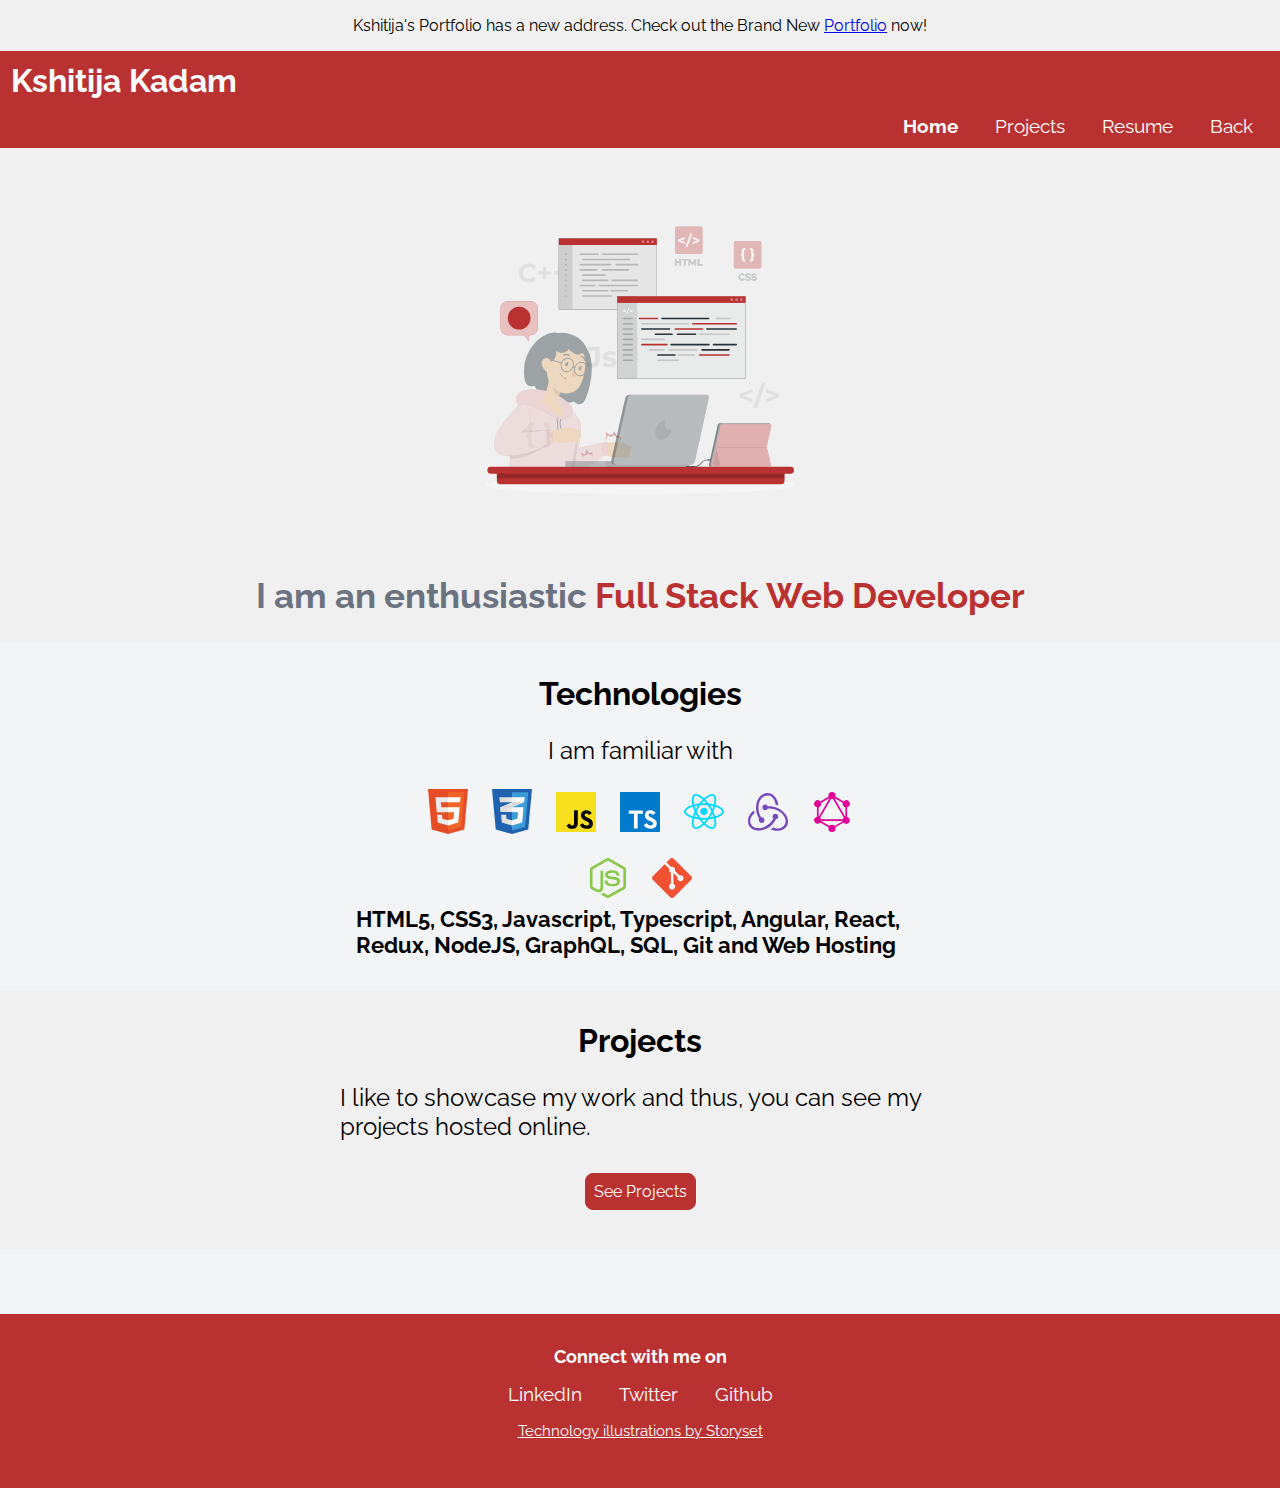
<file: index.html>
<!DOCTYPE html>
<html lang="en">
  <head>
    <meta charset="UTF-8" />
    <meta http-equiv="X-UA-Compatible" content="IE=edge" />
    <meta name="viewport" content="width=device-width, initial-scale=1.0" />
    <link href="styles.css" rel="stylesheet" />
    <link rel="icon" type="image/x-icon" href="/images/favicon.ico" />
    <title>Kshitija's Portfolio</title>
  </head>
  <body>
    <div style="display: flex; justify-content: center">
      <p>
        Kshitija's Portfolio has a new address. Check out the Brand New <a
          href="https://xitija.github.io/"
          >Portfolio</a
        > now!
      </p>
    </div>
    <nav class="navigation nav-container">
      <div class="nav-brand">Kshitija Kadam</div>
      <ul class="list-non-bullet nav-pills">
        <li class="list-item-inline">
          <a class="link link-active" href="/">Home</a>
        </li>
        <li class="list-item-inline">
          <a class="link" href="/projects.html">Projects</a>
        </li>
        <li class="list-item-inline">
          <a
            class="link"
            target="_blank"
            href="https://drive.google.com/file/d/1bRZpjTwXs74XZLl38KO3VDefTZmyYcsa/view?usp=sharing"
            >Resume</a
          >
        </li>
        <!-- <li class="list-item-inline">
          <a class="link" href="blogs.html">Blogs</a>
        </li> -->
        <li class="list-item-inline">
          <a class="link" href="javascript:history.back()">Back</a>
        </li>
      </ul>
    </nav>
    <header class="hero">
      <img
        class="hero-img"
        alt="hand-coding-animate"
        src="images/hand-coding-animate.svg"
      />
      <h1 class="hero-heading">
        I am an enthusiastic
        <span class="heading-inverted">Full Stack Web Developer</span>
      </h1>
    </header>
    <section class="section bgrd">
      <div class="container container-center">
        <h1>Technologies</h1>

        <p>I am familiar with</p>
        <div class="technologies-images">
          <img src="images/html.svg" alt="html" />
          <img src="images/css.svg" alt="html" />
          <img src="images/javascript.svg" alt="html" />
          <img src="images/typescript.svg" alt="html" />
          <img src="images/react.svg" alt="html" />
          <img src="images/redux.svg" alt="html" />
          <img src="images/graphql-icon.svg" alt="html" />
          <img src="images/nodejs-icon.svg" alt="html" />
          <img src="images/git.svg" alt="html" />
        </div>
        <strong>
          HTML5, CSS3, Javascript, Typescript, Angular, React, Redux, NodeJS,
          GraphQL, SQL, Git and Web Hosting
        </strong>
      </div>
    </section>
    <section class="section">
      <div class="container container-center">
        <h1>Projects</h1>
        <p>
          I like to showcase my work and thus, you can see my projects hosted
          online.
        </p>
        <a class="link link-primary" href="/projects.html">See Projects</a>
      </div>
    </section>
    <section class="section bgrd">
      <!-- <div class="container container-center">
        <h1>Blogs</h1>
        <p>
          I am also working on some technical and non-technical blogs. I like to
          document my journey of learning.
        </p>
        <a class="link link-primary" href="/blogs.html">Read Blogs</a>
      </div> -->
    </section>
    <footer class="footer">
      <div class="footer-header">Connect with me on</div>
      <ul class="social-links list-non-bullet">
        <li class="list-item-inline">
          <a class="link" href="https://www.linkedin.com/in/xitija">LinkedIn</a>
        </li>
        <li class="list-item-inline">
          <a class="link" href="https://twitter.com/xitija_">Twitter</a>
        </li>
        <li class="list-item-inline">
          <a class="link" href="https://github.com/Xitija">Github</a>
        </li>
      </ul>
      <p>
        <a
          style="color: white; font-size: 15px"
          href="https://storyset.com/technology"
          >Technology illustrations by Storyset</a
        >
      </p>
    </footer>
  </body>
</html>
</file>
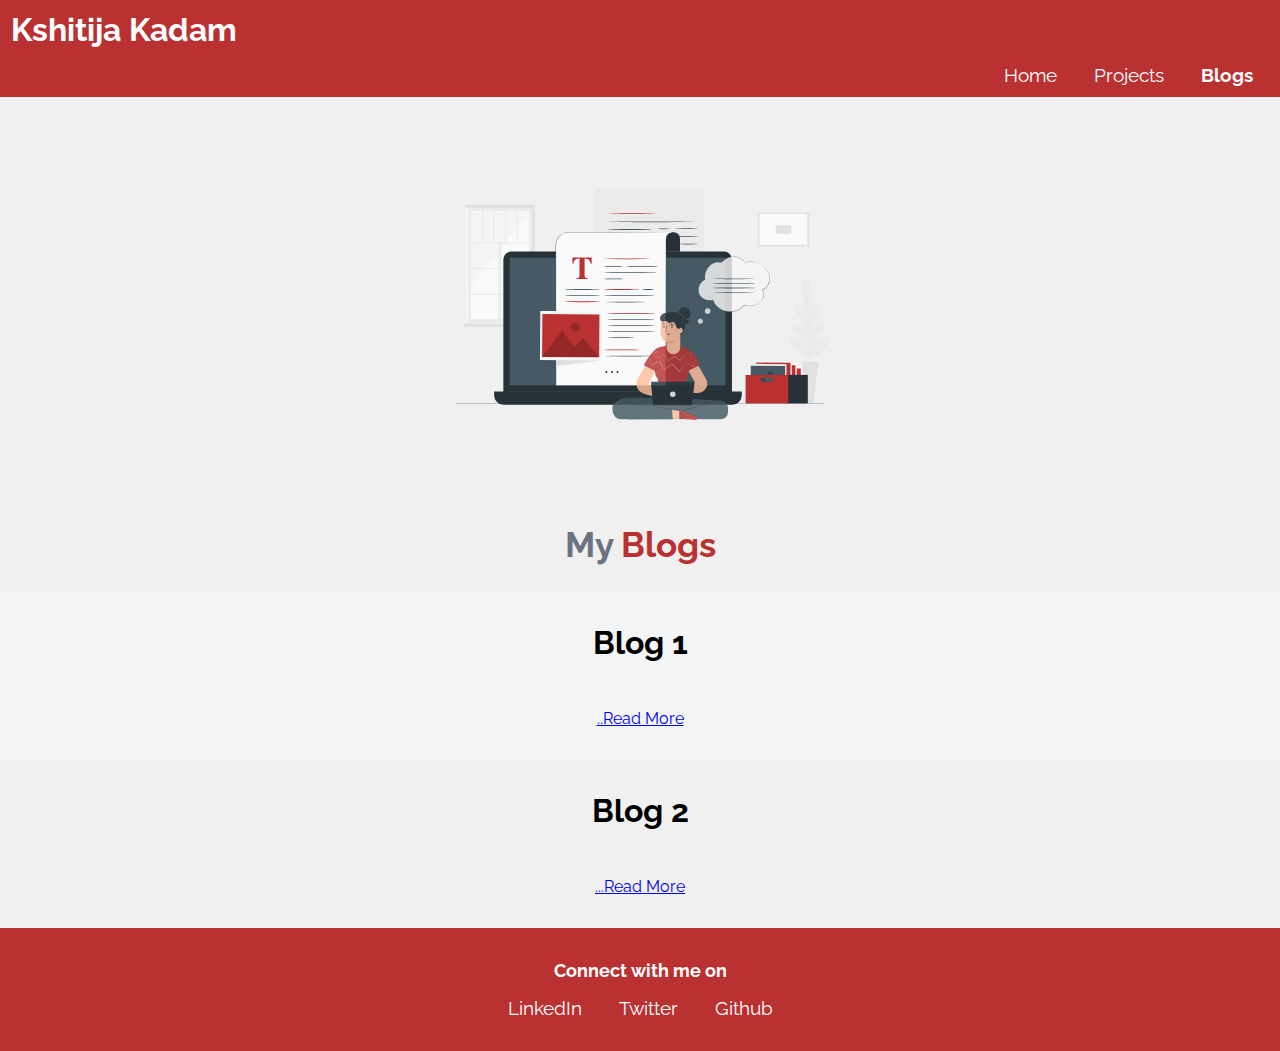
<file: blogs.html>
<!DOCTYPE html>
<html lang="en">
<head>
    <meta charset="UTF-8">
    <meta http-equiv="X-UA-Compatible" content="IE=edge">
    <meta name="viewport" content="width=device-width, initial-scale=1.0">
    <link href="styles.css" rel="stylesheet"/>
    <link rel="icon" type="image/x-icon" href="/images/favicon.ico">
    <title>Kshitija's Blogs</title>
</head>
<body>
    <nav class="navigation nav-container">
        <div class="nav-brand">Kshitija Kadam</div>
        <ul class="list-non-bullet nav-pills">
            <li class="list-item-inline">
                <a class="link" href="/">Home</a>
            </li>
            <li class="list-item-inline">
                <a class="link" href="/projects.html">Projects</a>
            </li>
            <li class="list-item-inline">
                <a class="link link-active" href="blogs.html">Blogs</a>
            </li>
        </ul>
    </nav>
    <header class="hero">
        <img class="hero-img" src="images/blogging-animate.svg" />
        <h1 class="hero-heading">My <span class="heading-inverted">Blogs</span></h1>
    </header>
    <section class="section bgrd">
        <div class="container container-center">
            <h1>Blog 1</h1>
            <p></p>
            <a class="" href="/">..Read More</a>
            </div>
    </section>
    <section class="section">
        <div class="container container-center">
            <h1>Blog 2</h1>
            <p></p>
            <a class="" href="/">...Read More</a>
            </div>
    </section>
    <footer class="footer">
        <div class="footer-header">Connect with me on</div>
        <ul class="social-links list-non-bullet">
            <li class="list-item-inline">
                <a class="link" href="https://www.linkedin.com/in/xitija">LinkedIn</a>
            </li>
            <li class="list-item-inline">
                <a class="link" href="https://twitter.com/xitija_">Twitter</a>
            </li>
            <li class="list-item-inline">
                <a class="link" href="https://github.com/Xitija">Github</a>
            </li>
        </ul>
    </footer>
</body>
</html>
</file>
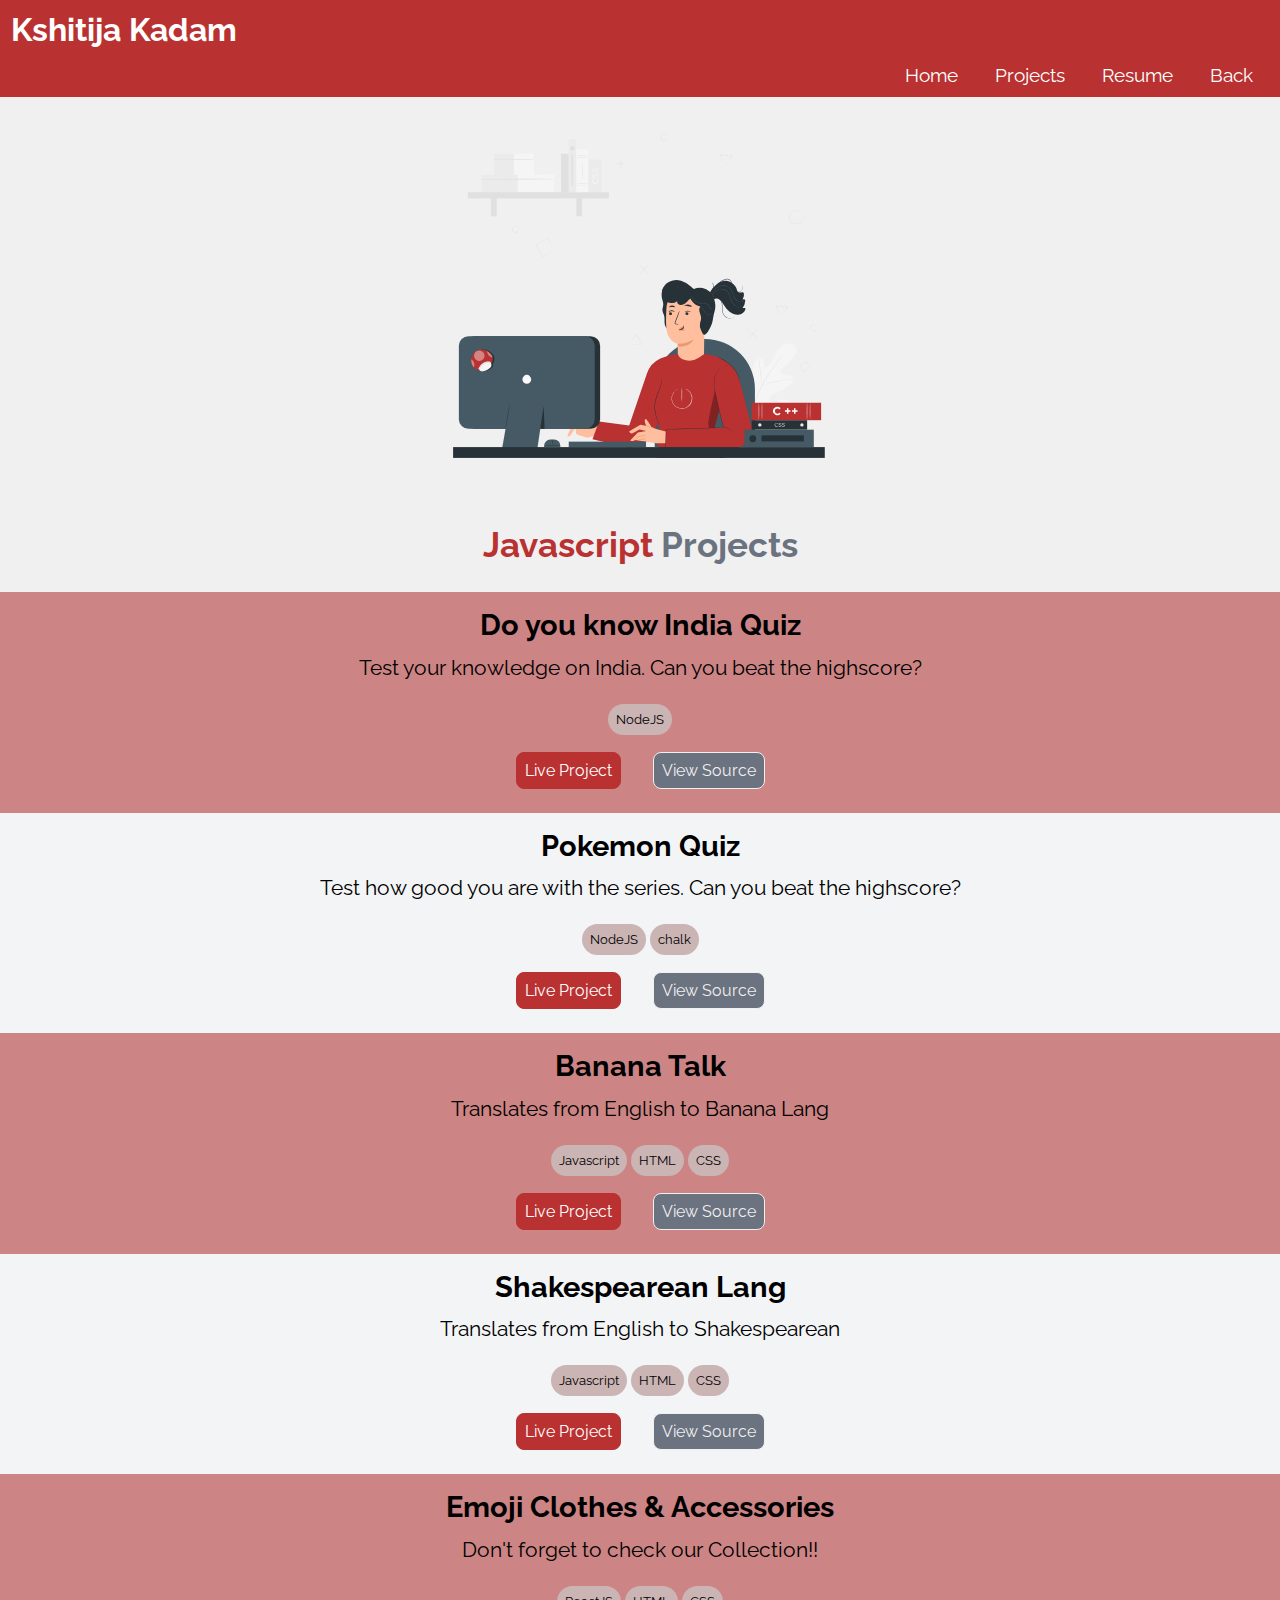
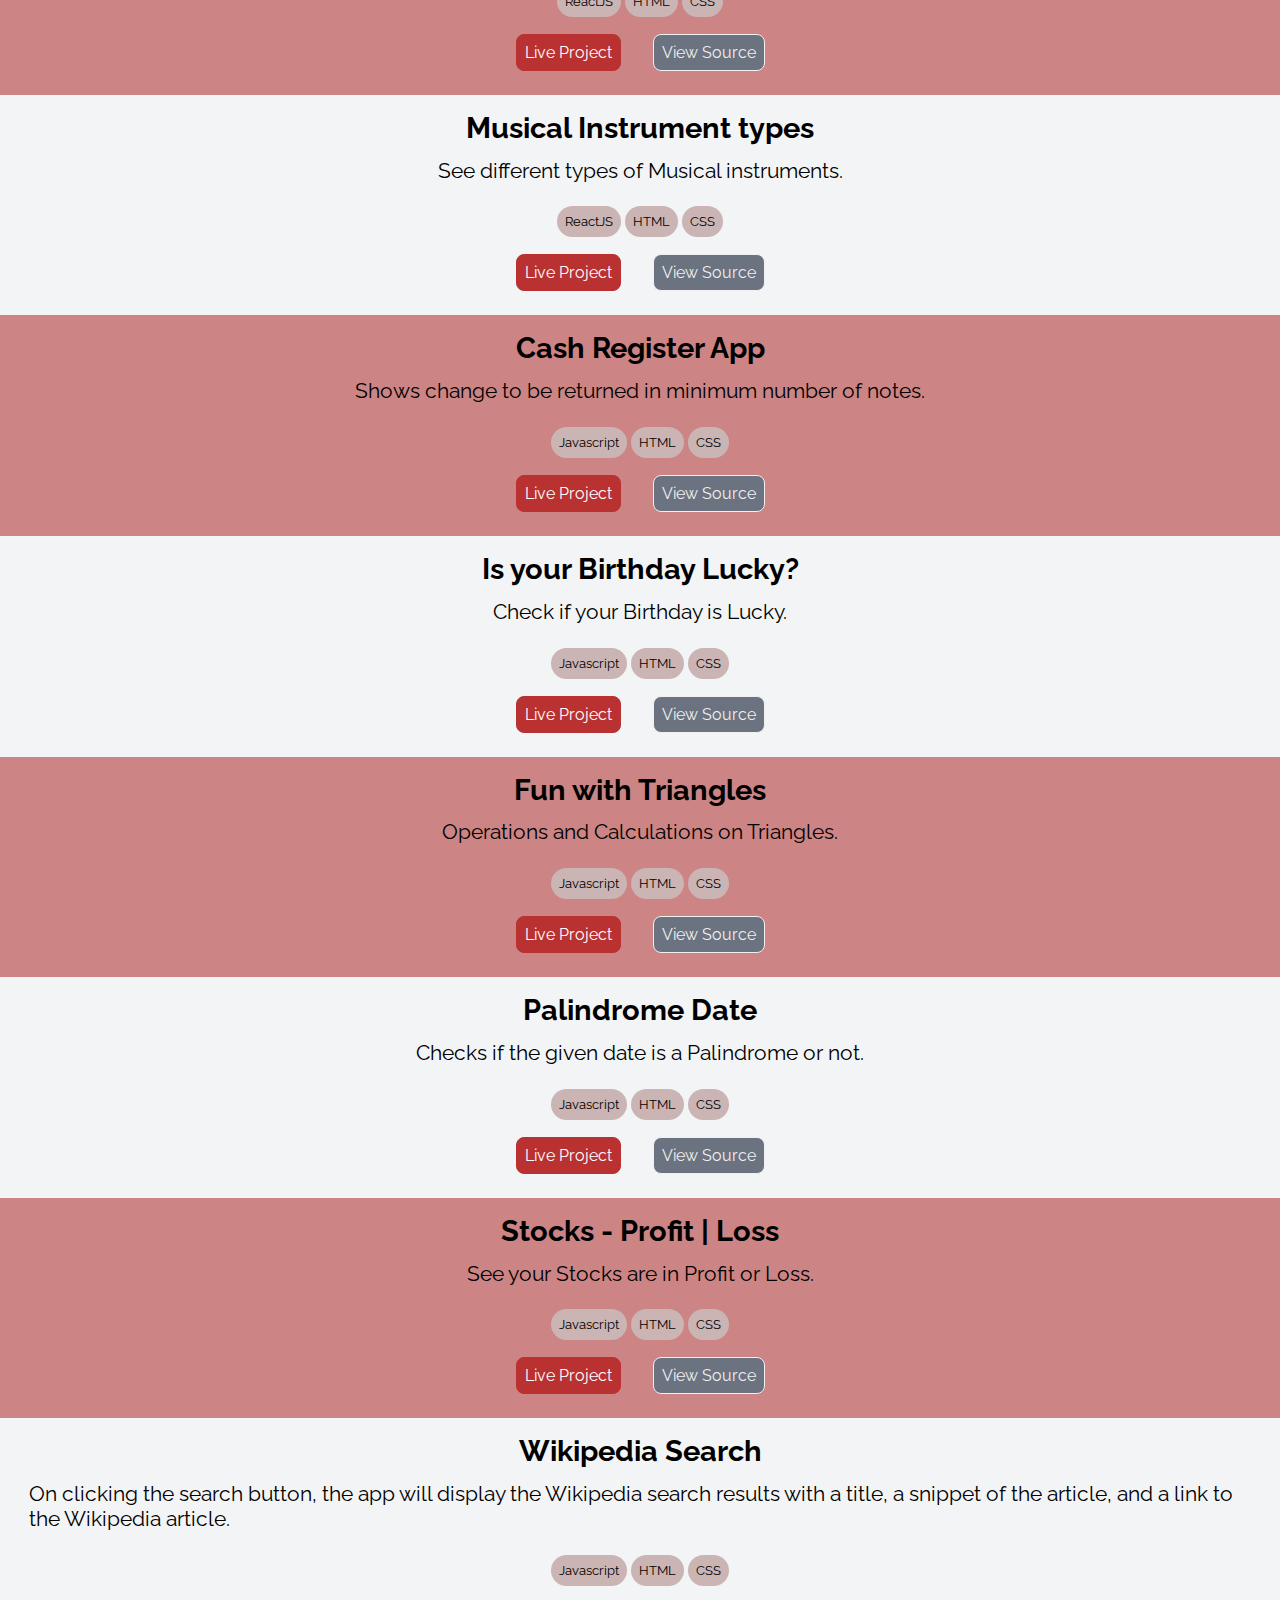
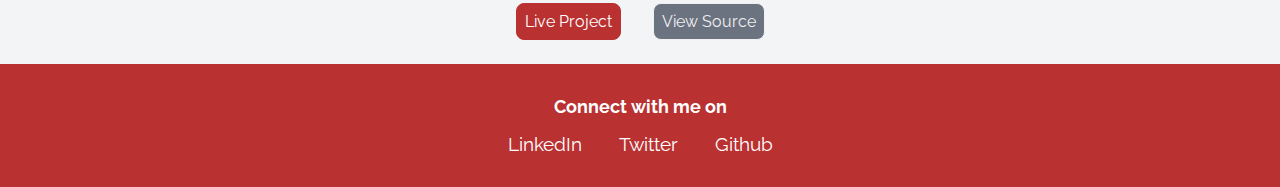
<file: javascript-projects.html>
<!DOCTYPE html>
<html lang="en">
  <head>
    <meta charset="UTF-8" />
    <meta http-equiv="X-UA-Compatible" content="IE=edge" />
    <meta name="viewport" content="width=device-width, initial-scale=1.0" />
    <link href="styles.css" rel="stylesheet" />
    <link rel="icon" type="image/x-icon" href="/images/favicon.ico" />
    <title>Kshitija's Javascript Projects</title>
  </head>
  <body>
    <nav class="navigation nav-container">
      <div class="nav-brand">Kshitija Kadam</div>
      <ul class="list-non-bullet nav-pills">
        <li class="list-item-inline">
          <a class="link" href="/">Home</a>
        </li>
        <li class="list-item-inline">
          <a class="link" href="/projects.html">Projects</a>
        </li>
        <li class="list-item-inline">
          <a
            class="link"
            target="_blank"
            href="https://drive.google.com/file/d/1bRZpjTwXs74XZLl38KO3VDefTZmyYcsa/view?usp=sharing"
            >Resume</a>
        </li>
        <!-- <li class="list-item-inline">
          <a class="link link-active" href="blogs.html">Blogs</a>
        </li> -->
        <li class="list-item-inline">
          <a class="link" href="javascript:history.back()">Back</a>
        </li>
      </ul>
    </nav>
    <header class="hero">
      <img
        alt="js-projects"
        class="hero-img"
        src="images/javascript-projects.svg"
      />
      <h1 class="hero-heading">
        <span class="heading-inverted">Javascript</span> Projects
      </h1>
    </header>
    <section class="mark">
      <h1>Do you know India Quiz</h1>
      <p>Test your knowledge on India. Can you beat the highscore?</p>
      <ul class="list-non-bullet nav-pills">
        <span class="label tech">NodeJS</span>
      </ul>
      <div class="links">
        <a
          class="link link-primary"
          target="_blank"
          href="https://replit.com/@xitija/cli-quiz?embed=true"
          >Live Project</a
        >
        <a
          class="link link-secondary"
          target="_blank"
          href="https://github.com/Xitija/cli-quiz"
          >View Source</a
        >
      </div>
    </section>
    <section class="mark">
      <h1>Pokemon Quiz</h1>
      <p>Test how good you are with the series. Can you beat the highscore?</p>
      <ul class="list-non-bullet nav-pills">
        <span class="label tech">NodeJS</span>
        <span class="label tech">chalk</span>
      </ul>
      <div class="links">
        <a
          class="link link-primary"
          target="_blank"
          href="https://replit.com/@xitija/assignment-levelOne?embed=true"
          >Live Project</a
        >
        <a
          class="link link-secondary"
          target="_blank"
          href="https://github.com/Xitija/cli-pokemon-quiz"
          >View Source</a
        >
      </div>
    </section>
    <!-- <section class="mark">
      <h1>Mark 3, 4 & 5 : Portfolio Site</h1>
      <p>Portfolio to showcase Projects and Blogs</p>
      <ul class="list-non-bullet nav-pills">
        <span class="label tech">Javascript</span>
        <span class="label tech">HTML</span>
        <span class="label tech">CSS</span>
      </ul>
      <div class="links">
        <a
          class="link link-primary"
          target="_blank"
          href="https://xitija-portfolio.netlify.app/"
          >Live Project</a
        >
        <a
          class="link link-secondary"
          target="_blank"
          href="https://github.com/Xitija/Portfolio-site"
          >View Source</a
        >
      </div>
    </section> -->
    <section class="mark">
      <h1>Banana Talk</h1>
      <p>Translates from English to Banana Lang</p>
      <ul class="list-non-bullet nav-pills">
        <span class="label tech">Javascript</span>
        <span class="label tech">HTML</span>
        <span class="label tech">CSS</span>
      </ul>
      <div class="links">
        <a
          class="link link-primary"
          target="_blank"
          href="https://xitija-banana-talk.netlify.app/"
          >Live Project</a
        >
        <a
          class="link link-secondary"
          target="_blank"
          href="https://github.com/Xitija/Banana-Talk"
          >View Source</a
        >
      </div>
    </section>
    <section class="mark">
      <h1>Shakespearean Lang</h1>
      <p>Translates from English to Shakespearean</p>
      <ul class="list-non-bullet nav-pills">
        <span class="label tech">Javascript</span>
        <span class="label tech">HTML</span>
        <span class="label tech">CSS</span>
      </ul>
      <div class="links">
        <a
          class="link link-primary"
          target="_blank"
          href="https://xitija-shakespearean-lang.netlify.app/"
          >Live Project</a
        >
        <a
          class="link link-secondary"
          target="_blank"
          href="https://github.com/Xitija/Shakespearean-Lang"
          >View Source</a
        >
      </div>
    </section>
    <section class="mark">
      <h1>Emoji Clothes & Accessories</h1>
      <p>Don't forget to check our Collection!!</p>
      <ul class="list-non-bullet nav-pills">
        <span class="label tech">ReactJS</span>
        <span class="label tech">HTML</span>
        <span class="label tech">CSS</span>
      </ul>
      <div class="links">
        <a
          class="link link-primary"
          target="_blank"
          href="https://xitija-clothes-and-accessories.netlify.app/"
          >Live Project</a
        >
        <a
          class="link link-secondary"
          target="_blank"
          href="https://github.com/Xitija/Emoji-Clothes-and-Accessories"
          >View Source</a
        >
      </div>
    </section>
    <section class="mark">
      <h1>Musical Instrument types</h1>
      <p>See different types of Musical instruments.</p>
      <ul class="list-non-bullet nav-pills">
        <span class="label tech">ReactJS</span>
        <span class="label tech">HTML</span>
        <span class="label tech">CSS</span>
      </ul>
      <div class="links">
        <a
          class="link link-primary"
          target="_blank"
          href="https://xitija-instrument-types.netlify.app/"
          >Live Project</a
        >
        <a
          class="link link-secondary"
          target="_blank"
          href="https://github.com/Xitija/Instrument-Types"
          >View Source</a
        >
      </div>
    </section>
    <section class="mark">
      <h1>Cash Register App</h1>
      <p>Shows change to be returned in minimum number of notes.</p>
      <ul class="list-non-bullet nav-pills">
        <span class="label tech">Javascript</span>
        <span class="label tech">HTML</span>
        <span class="label tech">CSS</span>
      </ul>
      <div class="links">
        <a
          class="link link-primary"
          target="_blank"
          href="https://xitija-cash-register.netlify.app/"
          >Live Project</a
        >
        <a
          class="link link-secondary"
          target="_blank"
          href="https://github.com/Xitija/Cash-Register"
          >View Source</a
        >
      </div>
    </section>
    <section class="mark">
      <h1>Is your Birthday Lucky?</h1>
      <p>Check if your Birthday is Lucky.</p>
      <ul class="list-non-bullet nav-pills">
        <span class="label tech">Javascript</span>
        <span class="label tech">HTML</span>
        <span class="label tech">CSS</span>
      </ul>
      <div class="links">
        <a
          class="link link-primary"
          target="_blank"
          href="https://xitija-lucky-birthday.netlify.app/"
          >Live Project</a
        >
        <a
          class="link link-secondary"
          target="_blank"
          href="https://github.com/Xitija/Lucky-Birthday"
          >View Source</a
        >
      </div>
    </section>
    <section class="mark">
      <h1>Fun with Triangles</h1>
      <p>Operations and Calculations on Triangles.</p>
      <ul class="list-non-bullet nav-pills">
        <span class="label tech">Javascript</span>
        <span class="label tech">HTML</span>
        <span class="label tech">CSS</span>
      </ul>
      <div class="links">
        <a
          class="link link-primary"
          target="_blank"
          href="https://xitija-triangles-fun.netlify.app/"
          >Live Project</a
        >
        <a
          class="link link-secondary"
          target="_blank"
          href="https://github.com/Xitija/Fun-with-Triangles"
          >View Source</a
        >
      </div>
    </section>
    <section class="mark">
      <h1>Palindrome Date</h1>
      <p>Checks if the given date is a Palindrome or not.</p>
      <ul class="list-non-bullet nav-pills">
        <span class="label tech">Javascript</span>
        <span class="label tech">HTML</span>
        <span class="label tech">CSS</span>
      </ul>
      <div class="links">
        <a
          class="link link-primary"
          target="_blank"
          href="https://xitija-palindrome-date.netlify.app/"
          >Live Project</a
        >
        <a
          class="link link-secondary"
          target="_blank"
          href="https://github.com/Xitija/Palindrome-Date"
          >View Source</a
        >
      </div>
    </section>
    <section class="mark">
      <h1>Stocks - Profit | Loss</h1>
      <p>See your Stocks are in Profit or Loss.</p>
      <ul class="list-non-bullet nav-pills">
        <span class="label tech">Javascript</span>
        <span class="label tech">HTML</span>
        <span class="label tech">CSS</span>
      </ul>
      <div class="links">
        <a
          class="link link-primary"
          target="_blank"
          href="https://xitija-stocks.netlify.app/"
          >Live Project</a
        >
        <a
          class="link link-secondary"
          target="_blank"
          href="https://github.com/Xitija/Stocks-Profit-Loss"
          >View Source</a
        >
      </div>
    </section>
    <section class="mark">
      <h1>Wikipedia Search</h1>
      <p>
        On clicking the search button, the app will display the Wikipedia search
        results with a title, a snippet of the article, and a link to the
        Wikipedia article.
      </p>
      <ul class="list-non-bullet nav-pills">
        <span class="label tech">Javascript</span>
        <span class="label tech">HTML</span>
        <span class="label tech">CSS</span>
      </ul>
      <div class="links">
        <a
          class="link link-primary"
          target="_blank"
          href="https://xitija-wikipedia-search.netlify.app/"
          >Live Project</a
        >
        <a
          class="link link-secondary"
          target="_blank"
          href="https://github.com/Xitija/Wikipedia-Search-App"
          >View Source</a
        >
      </div>
    </section>
    <!-- <section class="mark">
      <h1>Mark 15 : Blogs</h1>
      <p>Checkout some blogs written by me.</p>
      <div class="links">
        <a class="link link-primary" target="_blank" href="">Blog 1</a>
        <a class="link link-primary" target="_blank" href="">Blog 2</a>
      </div>
    </section> -->
    <footer class="footer">
      <div class="footer-header">Connect with me on</div>
      <ul class="social-links list-non-bullet">
        <li class="list-item-inline">
          <a class="link" href="https://www.linkedin.com/in/xitija">LinkedIn</a>
        </li>
        <li class="list-item-inline">
          <a class="link" href="https://twitter.com/xitija_">Twitter</a>
        </li>
        <li class="list-item-inline">
          <a class="link" href="https://github.com/Xitija">Github</a>
        </li>
      </ul>
    </footer>
  </body>
</html>
</file>
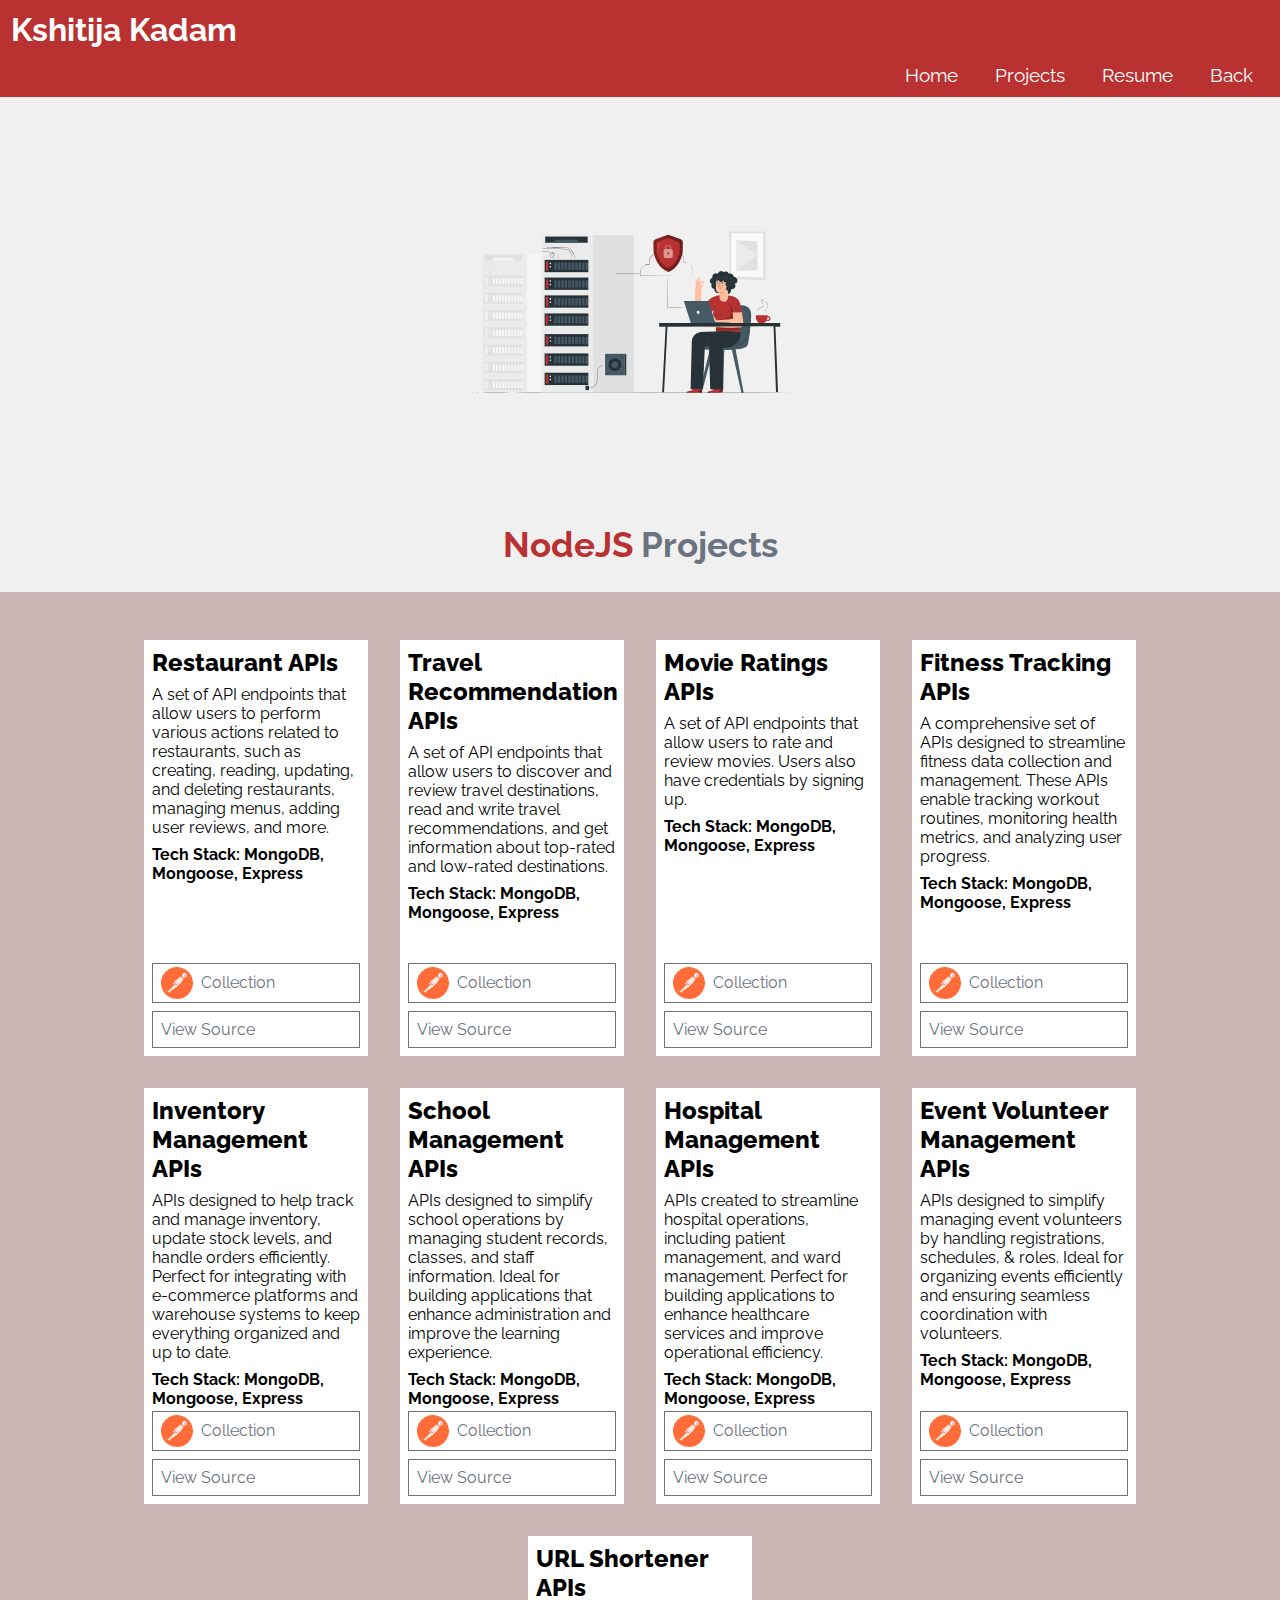
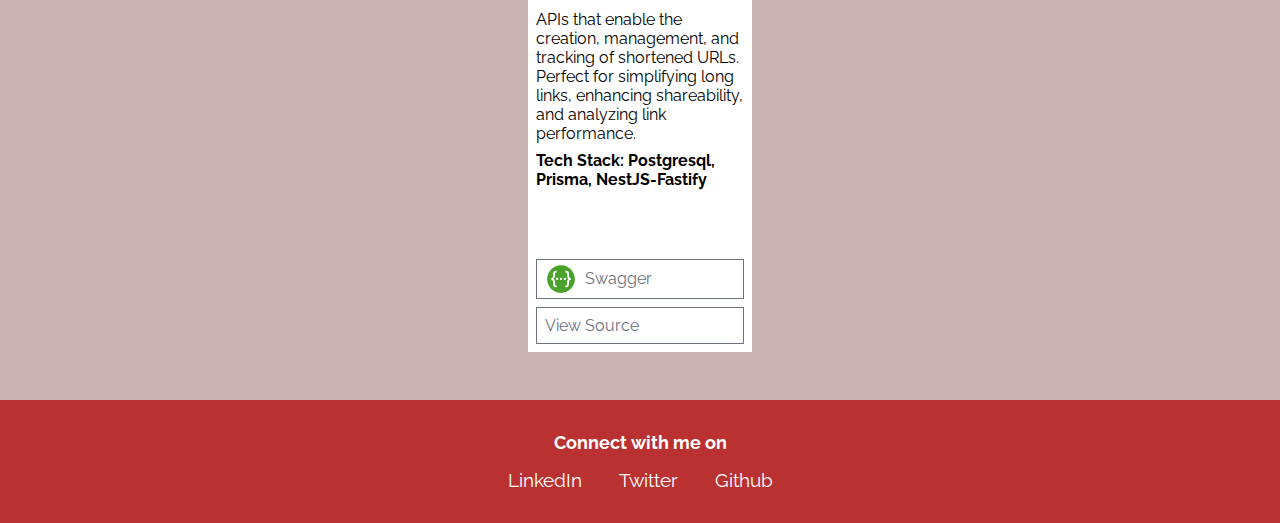
<file: node-projects.html>
<!DOCTYPE html>
<html lang="en">
  <head>
    <meta charset="UTF-8" />
    <meta http-equiv="X-UA-Compatible" content="IE=edge" />
    <meta name="viewport" content="width=device-width, initial-scale=1.0" />
    <link href="styles.css" rel="stylesheet" />
    <link rel="icon" type="image/x-icon" href="/images/favicon.ico" />
    <title>Kshitija's Node Projects</title>
  </head>
  <body>
    <nav class="navigation nav-container">
      <div class="nav-brand">Kshitija Kadam</div>
      <ul class="list-non-bullet nav-pills">
        <li class="list-item-inline">
          <a class="link" href="/">Home</a>
        </li>
        <li class="list-item-inline">
          <a class="link" href="/projects.html">Projects</a>
        </li>
        <li class="list-item-inline">
          <a
            class="link"
            target="_blank"
            href="https://drive.google.com/file/d/1bRZpjTwXs74XZLl38KO3VDefTZmyYcsa/view?usp=sharing"
            >Resume</a>
        </li>
        <!-- <li class="list-item-inline">
          <a class="link link-active" href="blogs.html">Blogs</a>
        </li> -->
        <li class="list-item-inline">
          <a class="link" href="javascript:history.back()">Back</a>
        </li>
      </ul>
    </nav>
    <header class="hero">
      <img alt="node-projects" class="hero-img" src="images/backend.svg" />
      <h1 class="hero-heading">
        <span class="heading-inverted">NodeJS</span> Projects
      </h1>
    </header>
    <div class="project-card-container" style="background-color: #cbb4b4">
      <div class="backend-project-card">
        <div>
          <p class="title">Restaurant APIs</p>
          <p class="description">
            A set of API endpoints that allow users to perform various actions
            related to restaurants, such as creating, reading, updating, and
            deleting restaurants, managing menus, adding user reviews, and more.
          </p>
          <strong>Tech Stack: MongoDB, Mongoose, Express</strong>
        </div>
        <div class="links">
          <a
            class="collection"
            target="_blank"
            href="https://documenter.getpostman.com/view/29778371/2sA3Bj7Yzb"
            ><img alt="postman" src="/images/postman-icon.svg" />Collection</a
          >
          <a
            class="source"
            target="_blank"
            href="https://replit.com/@xitija/Assignment-11#index.js"
            >View Source</a
          >
        </div>
      </div>
      <div class="backend-project-card">
        <div>
          <p class="title">Travel Recommendation APIs</p>
          <p class="description">
            A set of API endpoints that allow users to discover and review
            travel destinations, read and write travel recommendations, and get
            information about top-rated and low-rated destinations.
          </p>
          <strong>Tech Stack: MongoDB, Mongoose, Express</strong>
        </div>
        <div class="links">
          <a
            class="collection"
            target="_blank"
            href="https://documenter.getpostman.com/view/29778371/2sA3BobXoV"
            ><img alt="postman" src="/images/postman-icon.svg" />Collection</a
          >
          <a
            class="source"
            target="_blank"
            href="https://replit.com/@xitija/Assignment-13#index.js"
            >View Source</a
          >
        </div>
      </div>
      <div class="backend-project-card">
        <div>
          <p class="title">Movie Ratings APIs</p>
          <p class="description">
            A set of API endpoints that allow users to rate and review movies.
            Users also have credentials by signing up.
          </p>
          <strong>Tech Stack: MongoDB, Mongoose, Express</strong>
        </div>
        <div class="links">
          <a
            class="collection"
            target="_blank"
            href="https://documenter.getpostman.com/view/29778371/2sA3JGeivM"
            ><img alt="postman" src="/images/postman-icon.svg" />Collection</a
          >
          <a
            class="source"
            target="_blank"
            href="https://github.com/Xitija/UserMovieAPIs"
            >View Source</a
          >
        </div>
      </div>
      <div class="backend-project-card">
        <div>
          <p class="title">Fitness Tracking APIs</p>
          <p class="description">
            A comprehensive set of APIs designed to streamline fitness data
            collection and management. These APIs enable tracking workout
            routines, monitoring health metrics, and analyzing user progress.
          </p>
          <strong>Tech Stack: MongoDB, Mongoose, Express</strong>
        </div>
        <div class="links">
          <a
            class="collection"
            target="_blank"
            href="https://documenter.getpostman.com/view/29778371/2sAYBbf9xD"
            ><img alt="postman" src="/images/postman-icon.svg" />Collection</a
          >
          <a
            class="source"
            target="_blank"
            href="https://replit.com/@xitija/Assignment-17#index.js"
            >View Source</a
          >
        </div>
      </div>
      <div class="backend-project-card">
        <div>
          <p class="title">Inventory Management APIs</p>
          <p class="description">
            APIs designed to help track and manage inventory, update stock
            levels, and handle orders efficiently. Perfect for integrating with
            e-commerce platforms and warehouse systems to keep everything
            organized and up to date.
          </p>
          <strong>Tech Stack: MongoDB, Mongoose, Express</strong>
        </div>
        <div class="links">
          <a
            class="collection"
            target="_blank"
            href="https://documenter.getpostman.com/view/29778371/2sAYBbf9xL"
            ><img alt="postman" src="/images/postman-icon.svg" />Collection</a
          >
          <a
            class="source"
            target="_blank"
            href="https://replit.com/@xitija/Assignment-18#index.js"
            >View Source</a
          >
        </div>
      </div>
      <div class="backend-project-card">
        <div>
          <p class="title">School Management APIs</p>
          <p class="description">
            APIs designed to simplify school operations by managing student
            records, classes, and staff information. Ideal for building
            applications that enhance administration and improve the learning
            experience.
          </p>
          <strong>Tech Stack: MongoDB, Mongoose, Express</strong>
        </div>
        <div class="links">
          <a
            class="collection"
            target="_blank"
            href="https://documenter.getpostman.com/view/29778371/2sAYBbf9xG"
            ><img alt="postman" src="/images/postman-icon.svg" />Collection</a
          >
          <a
            class="source"
            target="_blank"
            href="https://replit.com/@xitija/Assignment-20#index.js"
            >View Source</a
          >
        </div>
      </div>
      <div class="backend-project-card">
        <div>
          <p class="title">Hospital Management APIs</p>
          <p class="description">
            APIs created to streamline hospital operations, including patient
            management, and ward management. Perfect for building applications
            to enhance healthcare services and improve operational efficiency.
          </p>
          <strong>Tech Stack: MongoDB, Mongoose, Express</strong>
        </div>
        <div class="links">
          <a
            class="collection"
            target="_blank"
            href="https://documenter.getpostman.com/view/29778371/2sAYBbf9xJ"
            ><img alt="postman" src="/images/postman-icon.svg" />Collection</a
          >
          <a
            class="source"
            target="_blank"
            href="https://replit.com/@xitija/Assignment-21#index.js"
            >View Source</a
          >
        </div>
      </div>
      <div class="backend-project-card">
        <div>
          <p class="title">Event Volunteer Management APIs</p>
          <p class="description">
            APIs designed to simplify managing event volunteers by handling
            registrations, schedules, & roles. Ideal for organizing events
            efficiently and ensuring seamless coordination with volunteers.
          </p>
          <strong>Tech Stack: MongoDB, Mongoose, Express</strong>
        </div>
        <div class="links">
          <a
            class="collection"
            target="_blank"
            href="https://documenter.getpostman.com/view/29778371/2sAYBbfA2g"
            ><img alt="postman" src="/images/postman-icon.svg" />Collection</a
          >
          <a
            class="source"
            target="_blank"
            href="https://replit.com/@xitija/Assignment-22#index.js"
            >View Source</a
          >
        </div>
      </div>
      <div class="backend-project-card">
        <div>
          <p class="title">URL Shortener APIs</p>
          <p class="description">
            APIs that enable the creation, management, and tracking of shortened
            URLs. Perfect for simplifying long links, enhancing shareability,
            and analyzing link performance.
          </p>
          <strong>Tech Stack: Postgresql, Prisma, NestJS-Fastify</strong>
        </div>
        <div class="links">
          <a
            class="collection"
            href="/url-shrt-redirect.html"
            ><img alt="swagger" src="/images/swagger.svg" />Swagger</a
          >
          <a
            class="source"
            target="_blank"
            href="https://github.com/Xitija/simple-backend-url-shortner"
            >View Source</a
          >
        </div>
      </div>
    </div>
    <footer class="footer">
      <div class="footer-header">Connect with me on</div>
      <ul class="social-links list-non-bullet">
        <li class="list-item-inline">
          <a class="link" href="https://www.linkedin.com/in/xitija">LinkedIn</a>
        </li>
        <li class="list-item-inline">
          <a class="link" href="https://twitter.com/xitija_">Twitter</a>
        </li>
        <li class="list-item-inline">
          <a class="link" href="https://github.com/Xitija">Github</a>
        </li>
      </ul>
    </footer>
  </body>
</html>
</file>
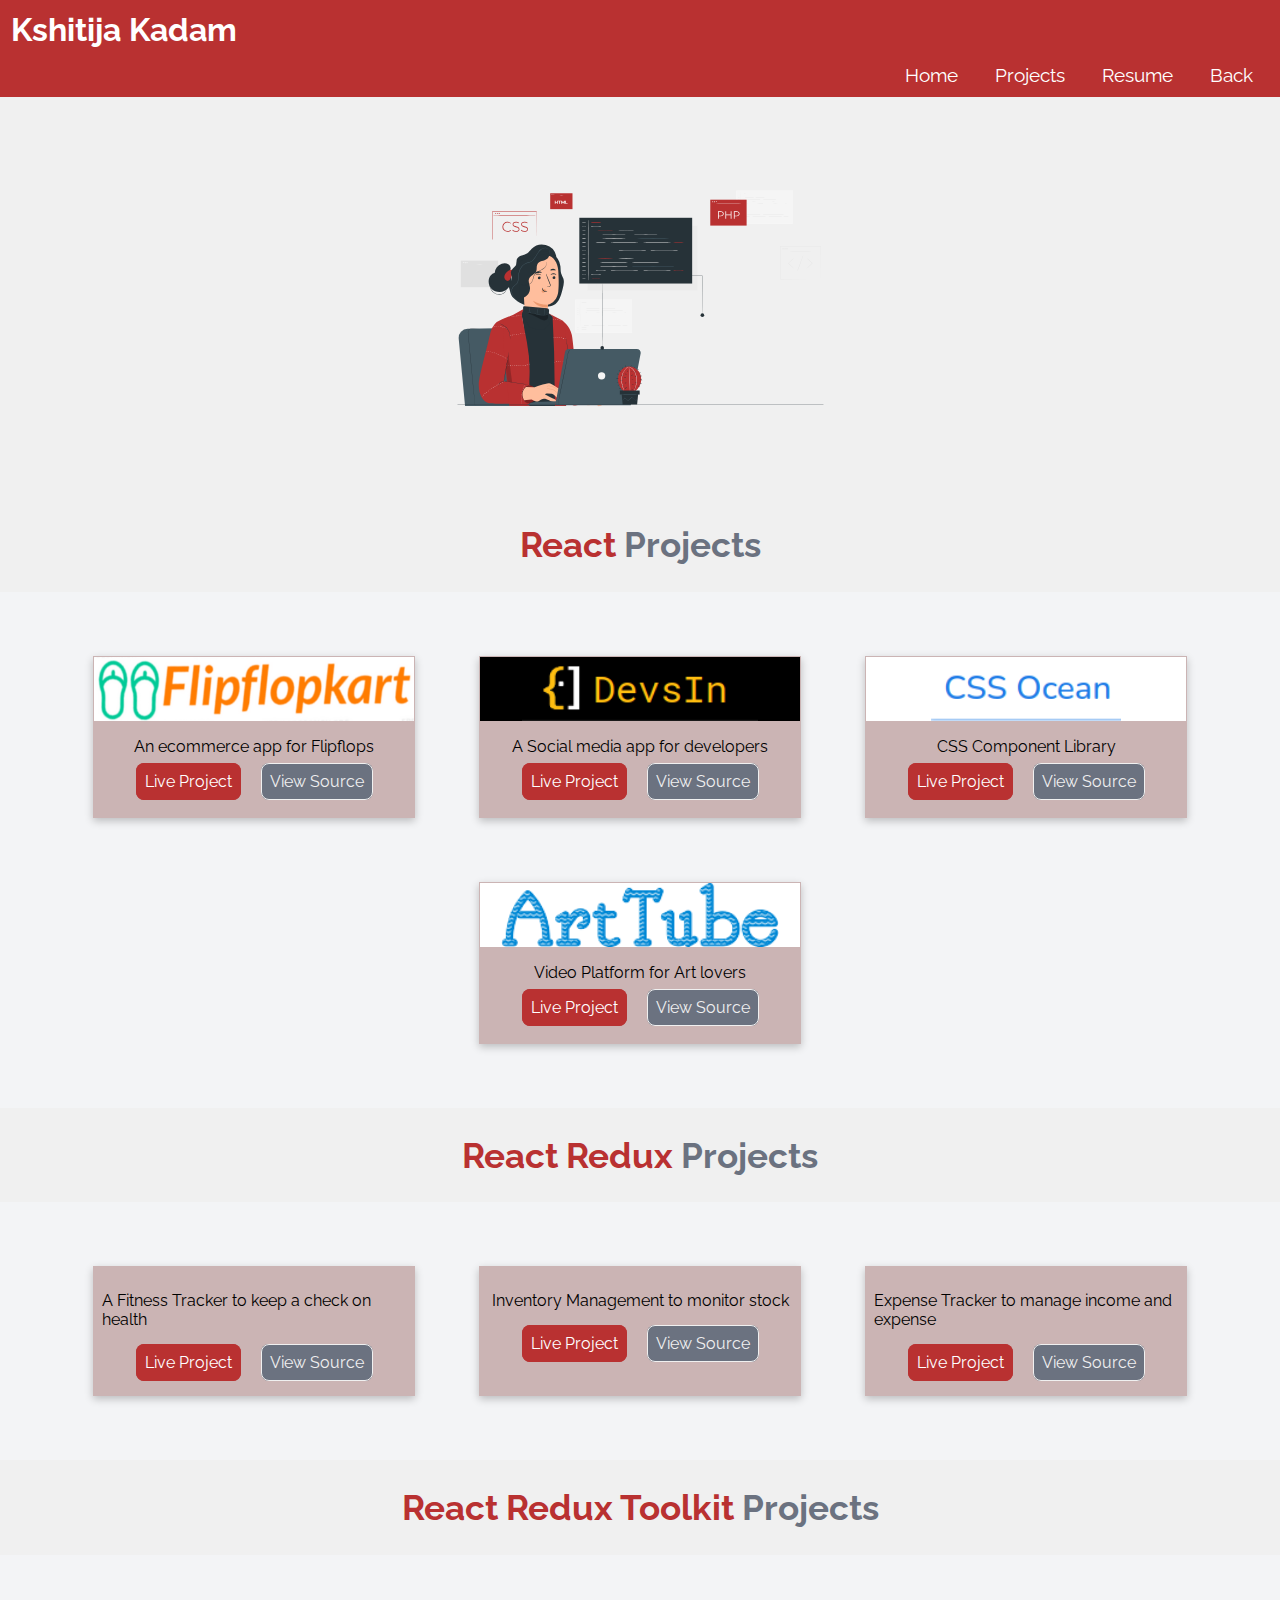
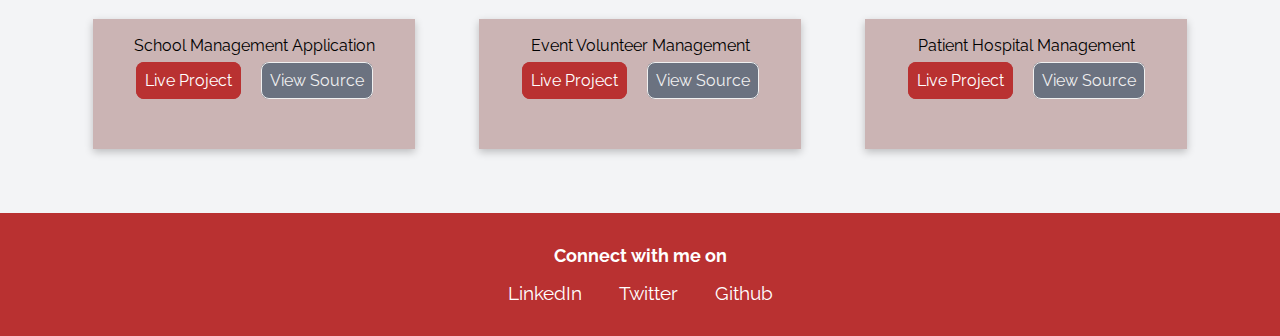
<file: react-projects.html>
<!DOCTYPE html>
<html lang="en">
  <head>
    <meta charset="UTF-8" />
    <meta http-equiv="X-UA-Compatible" content="IE=edge" />
    <meta name="viewport" content="width=device-width, initial-scale=1.0" />
    <link href="styles.css" rel="stylesheet" />
    <link rel="icon" type="image/x-icon" href="/images/favicon.ico" />
    <title>Kshitija's React projects</title>
  </head>
  <body>
    <nav class="navigation nav-container">
      <div class="nav-brand">Kshitija Kadam</div>
      <ul class="list-non-bullet nav-pills">
        <li class="list-item-inline">
          <a class="link" href="/">Home</a>
        </li>
        <li class="list-item-inline">
          <a class="link" href="/projects.html">Projects</a>
        </li>
        <!-- <li class="list-item-inline">
          <a class="link link-active" href="blogs.html">Blogs</a>
        </li> -->
        <li class="list-item-inline">
          <a
            class="link"
            target="_blank"
            href="https://drive.google.com/file/d/1bRZpjTwXs74XZLl38KO3VDefTZmyYcsa/view?usp=sharing"
            >Resume</a>
        </li>
        <li class="list-item-inline">
          <a class="link" href="javascript:history.back()">Back</a>
        </li>
      </ul>
    </nav>
    <header class="hero">
      <img
        alt="react-projects"
        class="hero-img"
        src="images/react-projects.svg"
      />
      <h1 class="hero-heading">
        <span class="heading-inverted">React</span> Projects
      </h1>
    </header>
    <div class="project-card-container">
      <div class="project-card">
        <div class="imgdiv">
          <img src="images/flipflopcart.png" alt="flipflopcart" />
        </div>
        <p>An ecommerce app for Flipflops</p>
        <div>
          <a
            class="link link-primary"
            target="_blank"
            href="https://flipflopcart-xitija.netlify.app/"
            >Live Project</a
          >
          <a
            class="link link-secondary"
            target="_blank"
            href="https://github.com/Xitija/ecommerce-app-flipflopkart"
            >View Source</a
          >
        </div>
      </div>
      <div class="project-card">
        <div class="imgdiv" style="background-color: black">
          <img src="images/devsin.png" alt="devsin" />
        </div>
        <p>A Social media app for developers</p>
        <div>
          <a
            class="link link-primary"
            target="_blank"
            href="https://xitija-devsin.netlify.app/"
            >Live Project</a
          >
          <a
            class="link link-secondary"
            target="_blank"
            href="https://github.com/Xitija/social-media-app-devsin"
            >View Source</a
          >
        </div>
      </div>
      <div class="project-card">
        <div class="imgdiv" style="background-color: white">
          <img src="images/cssocean.png" alt="cssocean" />
        </div>
        <p>CSS Component Library</p>
        <div>
          <a
            class="link link-primary"
            target="_blank"
            href="https://xitija-css-ocean-library.netlify.app/"
            >Live Project</a
          >
          <a
            class="link link-secondary"
            target="_blank"
            href="https://github.com/Xitija/css-component-library"
            >View Source</a
          >
        </div>
      </div>
      <div class="project-card">
        <div class="imgdiv" style="background-color: white">
          <img src="images/arttube.png" alt="arttube" />
        </div>
        <p>Video Platform for Art lovers</p>
        <div>
          <a
            class="link link-primary"
            target="_blank"
            href="https://xitija-video-library.netlify.app/"
            >Live Project</a
          >
          <a
            class="link link-secondary"
            target="_blank"
            href="https://github.com/Xitija/Video-Library"
            >View Source</a
          >
        </div>
      </div>
    </div>
    <header class="hero">
      <h1 class="hero-heading">
        <span class="heading-inverted">React Redux</span> Projects
      </h1>
    </header>
    <div class="project-card-container">
      <div class="project-card" style="height: 8rem">
        <!-- <div class="imgdiv">
          <img src="" alt="fitness-tracker" />
        </div> -->
        <p style="padding: 0.5rem">
          A Fitness Tracker to keep a check on health
        </p>
        <div>
          <a
            class="link link-primary"
            target="_blank"
            href="https://xitija-fitness-tracker.netlify.app/"
            >Live Project</a
          >
          <a
            class="link link-secondary"
            target="_blank"
            href="https://github.com/Xitija/fitness-tracker"
            >View Source</a
          >
        </div>
      </div>
      <div class="project-card" style="height: 8rem">
        <!-- <div class="imgdiv">
          <img src="" alt="fitness-tracker" />
        </div> -->
        <p style="padding: 0.5rem">Inventory Management to monitor stock</p>
        <div>
          <a
            class="link link-primary"
            target="_blank"
            href="https://xitija-inventory-management.netlify.app/"
            >Live Project</a
          >
          <a
            class="link link-secondary"
            target="_blank"
            href="https://github.com/Xitija/inventory-management"
            >View Source</a
          >
        </div>
      </div>
      <div class="project-card" style="height: 8rem">
        <!-- <div class="imgdiv">
          <img src="" alt="fitness-tracker" />
        </div> -->
        <p style="padding: 0.5rem">
          Expense Tracker to manage income and expense
        </p>
        <div>
          <a
            class="link link-primary"
            target="_blank"
            href="https://xitija-income-expense-tracker.netlify.app/"
            >Live Project</a
          >
          <a
            class="link link-secondary"
            target="_blank"
            href="https://github.com/Xitija/income-expense-tracker"
            >View Source</a
          >
        </div>
      </div>
    </div>
    <header class="hero">
      <h1 class="hero-heading">
        <span class="heading-inverted">React Redux Toolkit</span> Projects
      </h1>
    </header>
    <div class="project-card-container">
      <div class="project-card" style="height: 8rem">
        <!-- <div class="imgdiv">
          <img src="" alt="fitness-tracker" />
        </div> -->
        <p>School Management Application</p>
        <div>
          <a
            class="link link-primary"
            target="_blank"
            href="https://xitija-student-teacher-management.netlify.app/"
            >Live Project</a
          >
          <a
            class="link link-secondary"
            target="_blank"
            href="https://github.com/Xitija/student-teacher-management"
            >View Source</a
          >
        </div>
      </div>
      <div class="project-card" style="height: 8rem">
        <!-- <div class="imgdiv">
          <img src="" alt="fitness-tracker" />
        </div> -->
        <p>Event Volunteer Management</p>
        <div>
          <a
            class="link link-primary"
            target="_blank"
            href="https://xitija-volunteer-management.netlify.app/"
            >Live Project</a
          >
          <a
            class="link link-secondary"
            target="_blank"
            href="https://github.com/Xitija/volunteer-management"
            >View Source</a
          >
        </div>
      </div>
      <div class="project-card" style="height: 8rem">
        <!-- <div class="imgdiv">
          <img src="" alt="fitness-tracker" />
        </div> -->
        <p>Patient Hospital Management</p>
        <div>
          <a
            class="link link-primary"
            target="_blank"
            href="https://xitija-patient-hospital-management.netlify.app/"
            >Live Project</a
          >
          <a
            class="link link-secondary"
            target="_blank"
            href="
            https://github.com/Xitija/patient-hospital-management"
            >View Source</a
          >
        </div>
      </div>
    </div>
    <footer class="footer">
      <div class="footer-header">Connect with me on</div>
      <ul class="social-links list-non-bullet">
        <li class="list-item-inline">
          <a class="link" href="https://www.linkedin.com/in/xitija">LinkedIn</a>
        </li>
        <li class="list-item-inline">
          <a class="link" href="https://twitter.com/xitija_">Twitter</a>
        </li>
        <li class="list-item-inline">
          <a class="link" href="https://github.com/Xitija">Github</a>
        </li>
      </ul>
    </footer>
  </body>
</html>
</file>
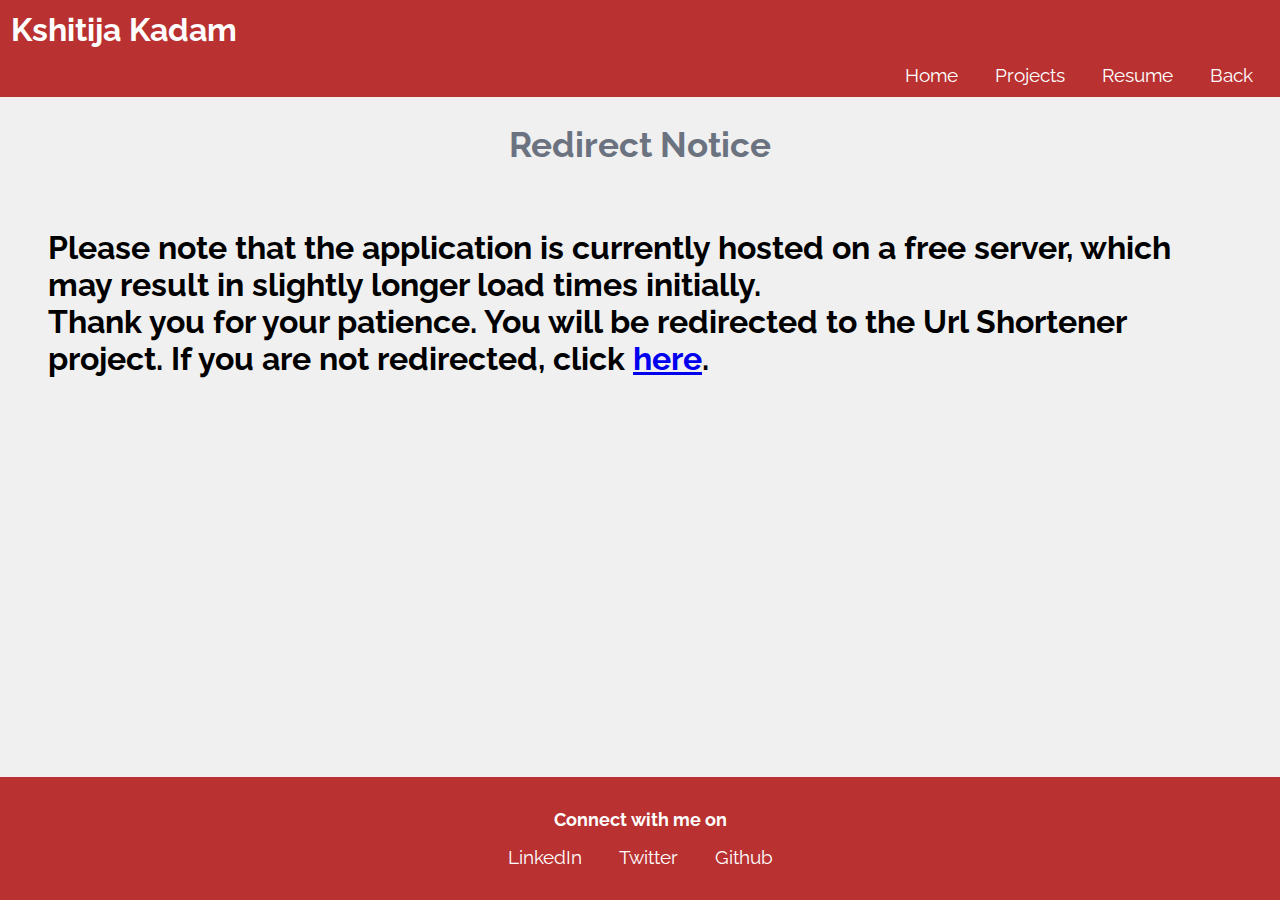
<file: url-shrt-redirect.html>
<!DOCTYPE html>
<html lang="en">
  <head>
    <meta charset="UTF-8" />
    <meta http-equiv="X-UA-Compatible" content="IE=edge" />
    <meta name="viewport" content="width=device-width, initial-scale=1.0" />
    <link href="styles.css" rel="stylesheet" />
    <link rel="icon" type="image/x-icon" href="/images/favicon.ico" />
    <title>Redirect Notice</title>
  </head>
  <body style="display: flex; flex-direction: column; height: 100vh">
    <nav class="navigation nav-container">
      <div class="nav-brand">Kshitija Kadam</div>
      <ul class="list-non-bullet nav-pills">
        <li class="list-item-inline">
          <a class="link" href="/">Home</a>
        </li>
        <li class="list-item-inline">
          <a class="link" href="/projects.html">Projects</a>
        </li>
        <li class="list-item-inline">
          <a
            class="link"
            target="_blank"
            href="https://drive.google.com/file/d/1bRZpjTwXs74XZLl38KO3VDefTZmyYcsa/view?usp=sharing"
            >Resume</a>
        </li>
        <li class="list-item-inline">
          <a class="link" href="javascript:history.back()">Back</a>
        </li>
      </ul>
    </nav>
    <header class="hero">
      <h1 class="hero-heading">Redirect Notice</h1>
    </header>
    <section class="redirect-notice">
      <h1 style="padding: 0rem 2rem">
        Please note that the application is currently hosted on a free server,
        which may result in slightly longer load times initially. <br />Thank
        you for your patience. You will be redirected to the Url Shortener
        project. If you are not redirected, click
        <a target="_blank" href="https://simple-backend-qfea.onrender.com/api">here</a>.
      </h1>
    </section>
    <footer class="footer" style="margin-top: auto">
      <div class="footer-header">Connect with me on</div>
      <ul class="social-links list-non-bullet">
        <li class="list-item-inline">
          <a class="link" href="https://www.linkedin.com/in/xitija">LinkedIn</a>
        </li>
        <li class="list-item-inline">
          <a class="link" href="https://twitter.com/xitija_">Twitter</a>
        </li>
        <li class="list-item-inline">
          <a class="link" href="https://github.com/Xitija">Github</a>
        </li>
      </ul>
    </footer>
    <script>
      (function redirect() {
        setTimeout(() => {
          console.log("Redirecting...");
          window.open("https://simple-backend-qfea.onrender.com/api", "_blank");
        }, 5000); // Wait 5 seconds and then redirect.
      })();
    </script>
  </body>
</html>
</file>
<file: styles.css>
@import url("https://fonts.googleapis.com/css2?family=Raleway:wght@400;700&display=swap");

:root {
  --primary-color: #b93131;
  --light-gray: #f3f4f6;
  --dark-gray: #6b7280;
  --lighter-gray: #f0f0f0;
}

body {
  font-family: "Raleway", sans-serif;
  margin: 0px;
  background-color: var(--lighter-gray);
}

hr {
  margin: 2rem 0rem;
}

/** container **/
.container {
  padding: 0rem 1rem;
  display: flex;
  flex-direction: column;
  align-items: center;
  justify-content: center;
}

.nav-container {
  padding: 0rem 1rem;
}

.container-center {
  max-width: 600px; /** less content easy to read **/
  margin: auto;
}

/** links **/

.link {
  text-decoration: none;
  padding: 0.5rem;
}

.link-primary {
  background-color: var(--primary-color);
  border: 1px solid var(--primary-color);
  border-radius: 0.5rem;
  color: white;
  margin: 0.5rem;
}

.link-secondary {
  color: var(--lighter-gray);
  border-radius: 0.5rem;
  border: 1px solid var(--lighter-gray);
  background-color: var(--dark-gray);
  margin: 0.5rem;
}

/** lists **/

.list-non-bullet {
  list-style: none;
  padding: 0rem;
  margin-block-end: 0rem;
}

.list-item-inline {
  display: inline;
  padding: 0.2rem 0.5rem;
  font-size: 1.2rem;
}

.list-item-inline:hover {
  background-color: #d27777;
}
/** navigation **/

.navigation {
  background-color: var(--primary-color);
  color: white;
  padding: 0.7rem;
  /* border-top-left-radius: 1rem;
  border-top-right-radius: 1rem; */
}

.navigation .nav-brand {
  font-weight: bold;
  font-size: 2rem;
}

.navigation .nav-pills {
  text-align: right;
}

.navigation .link {
  color: white;
}

.navigation .link-active {
  font-weight: bold;
}

a.link-primary:hover {
  color: var(--primary-color);
  background-color: var(--lighter-gray);
}

a.link-secondary:hover {
  color: var(--primary-color);
  border-radius: 0.5rem;
  border: 1px solid var(--primary-color);
  background-color: var(--lighter-gray);
}

/** project card **/
.project-card-container {
  display: flex;
  flex-wrap: wrap;
  align-items: center;
  justify-content: center;
  padding: 2rem;
  background-color: var(--light-gray);
}

.backend-project-card {
  margin: 1rem;
  width: 13rem;
  height: 25rem;
  display: flex;
  flex-direction: column;
  background-color: white;
  padding: 0.5rem;
  justify-content: space-between;
}

.backend-project-card .title {
  margin-block-start: 0;
  /* word-wrap: break-word; */
  margin-block-end: 0;
  font-size: 1.5rem;
  font-weight: 800;
}

.backend-project-card .description {
  margin-block-start: 0;
  margin-block-end: 0;
  font-size: 1rem;
  padding: 0.5rem 0rem;
}

.backend-project-card .links {
  display: flex;
  flex-direction: column;
}

.backend-project-card .links .collection {
  border: 1px solid var(--dark-gray);
  display: flex;
  align-items: center;
  color: var(--dark-gray);
  text-decoration: none;
}

.backend-project-card .links .collection:hover {
  border: 1px solid var(--dark-gray);
  background-color: var(--dark-gray);
  color: white;
}

.collection img {
  width: 2rem;
  padding: 0.2rem 0.5rem;
}

.backend-project-card .links .source {
  border: 1px solid var(--dark-gray);
  display: flex;
  align-items: center;
  text-decoration: none;
  margin-top: 0.5rem;
  color: var(--dark-gray);
  padding: 0.5rem;
}

.backend-project-card .links .source:hover {
  border: 1px solid var(--dark-gray);
  background-color: var(--dark-gray);
  color: white;
}

.project-card {
  border: 1px solid #cbb4b4;
  display: flex;
  flex-direction: column;
  align-items: center;
  background-color: #cbb4b4;
  width: 20rem;
  height: 10rem;
  margin: 2rem;
  box-shadow: 0px 3px 8px rgba(0, 0, 0, 0.23);
}

.project-card .imgdiv {
  display: flex;
  width: inherit;
  align-items: center;
  justify-content: center;
}

.project-card img {
  max-width: 100%;
  display: block;
  height: 4rem;

  /* width: 100%;
  height: 300px;
  object-fit: cover; */
}

.project-card:hover {
  box-shadow: 0 10px 20px rgba(0, 0, 0, 0.19), 0 6px 6px rgba(0, 0, 0, 0.23);
}

/** header **/

.hero {
  padding: 0.2rem;
}

.hero .hero-img {
  min-height: 400px;
  max-height: 800px;
  max-width: 400px;
  display: block;
  margin: auto;
  /* padding: 0.5rem; */
}

.hero .hero-heading {
  /* padding-top: 1rem; */
  color: var(--dark-gray);
  text-align: center;
  font-size: 2.2rem;
  padding: 0rem 0.2rem;
}

.hero .hero-heading .heading-inverted {
  color: var(--primary-color);
  text-align: center;
}

.section {
  padding: 2rem;
}

.section h1 {
  text-align: center;
  font-size: 2rem;
  margin-block-start: 0rem;
  margin-block-end: 0rem;
}

.section p {
  font-size: 1.5rem;
}

.section strong {
  font-size: 1.4rem;
  margin-left: 1rem;
}

.technologies-images {
  display: flex;
  justify-content: center;
  align-items: center;
  justify-items: center;
  gap: 1.5rem;
  margin: 0 1rem 0.5rem 1rem;
  width: 80%;
  flex-wrap: wrap;
}

.technologies-images img {
  width: 2.5rem;
}

.bgrd {
  background-color: var(--light-gray);
}

.project-section {
  display: flex;
  align-items: center;
  justify-content: center;
  flex-wrap: wrap;
}

.project-type {
  text-align: center;
  height: 2rem;
  width: 12rem;
  margin: 1rem;
  padding: 4rem;
  font-weight: 800;
  color: var(--primary-color);
  font-size: larger;
  border: 1px solid var(--primary-color);
  background-color: #cc8484;
  box-shadow: 0px 3px 8px rgba(0, 0, 0, 0.23);
}

.project-type a {
  color: var(--primary-color);
  text-decoration: none;
  display: block;
}

.project-type:hover {
  background-color: var(--light-gray);
  box-shadow: 0 10px 20px rgba(0, 0, 0, 0.19), 0 6px 6px rgba(0, 0, 0, 0.23);
}

/** footer **/

.footer {
  background-color: var(--primary-color);
  padding: 2rem 1rem;
  text-align: center;
  color: white;
  /* border-bottom-right-radius: 1rem;
  border-bottom-left-radius: 1rem; */
}

.footer .link {
  color: white;
}

.footer .footer-header {
  font-weight: bold;
  font-size: large;
}

.footer ul {
  padding-inline-start: 0rem;
}

/** labels **/

.label {
  color: white;
  padding: 8px;
}

.tech {
  background-color: #cbb4b4;
  color: black;
  font-size: small;
  border-radius: 1rem;
}

/** mark **/

.mark {
  display: flex;
  flex-direction: column;
  align-items: center;
  justify-content: center;
  padding: 1rem 1rem 0rem 1rem;
}

.mark h1 {
  font-size: 1.8rem;
  margin-block-start: 0em;
  margin-block-end: 0em;
}

.mark p {
  font-size: 1.3rem;
  margin-block-start: 0em;
  margin-block-end: 0em;
  padding: 0.8rem;
}

.mark .links {
  display: flex;
  align-items: center;
  justify-content: center;
  gap: 1rem;
  padding: 1rem;
}

.mark:nth-child(even) {
  background-color: var(--light-gray);
}

.mark:nth-child(odd) {
  background-color: #cc8484;
}

.redirect-notice {
  display: flex;
  flex-direction: column;
  align-items: center;
  justify-content: center;
  padding: 1rem 1rem 0rem 1rem;
}
</file>
